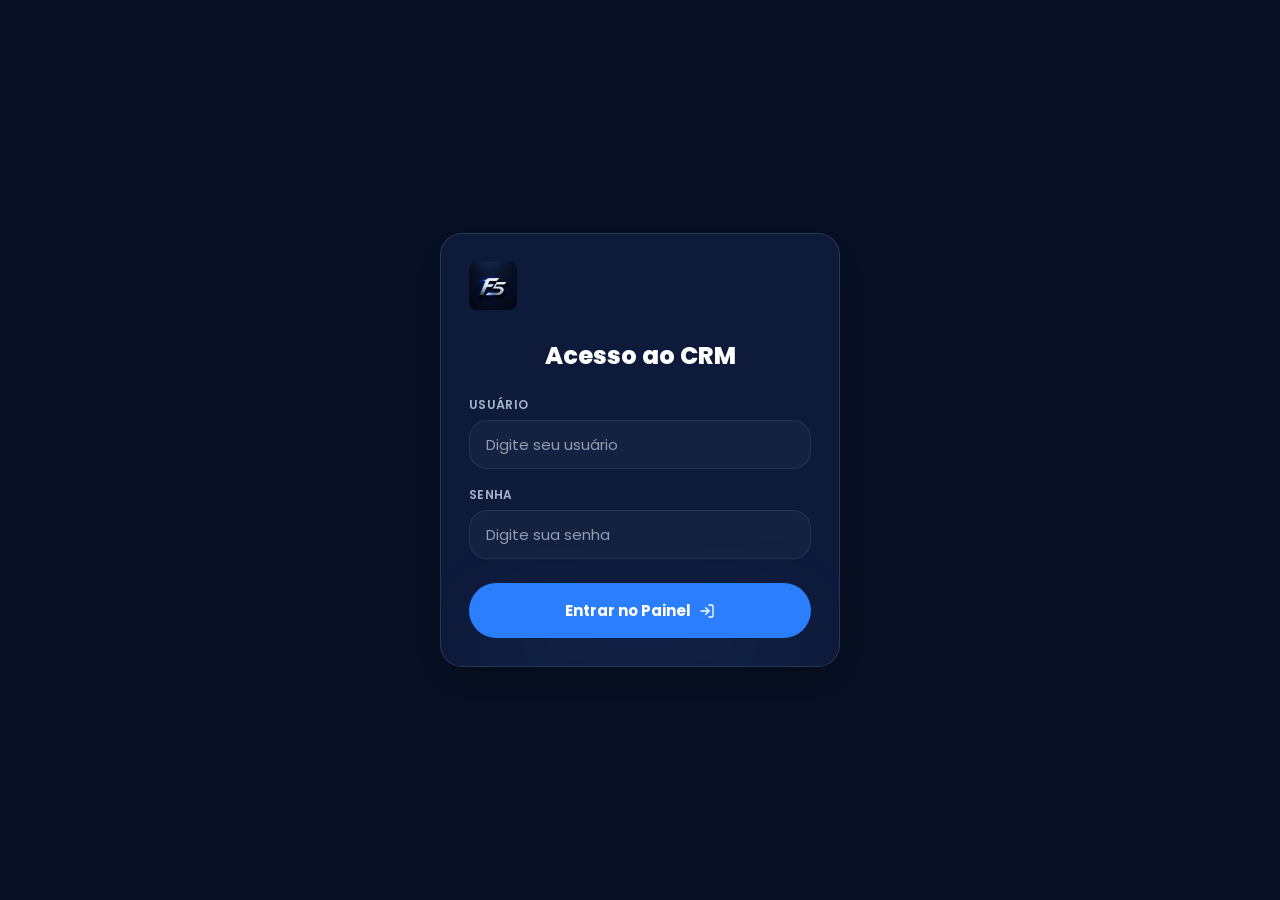
<file: login.html>
<!DOCTYPE html>
<html lang="pt-BR">
<head>
  <meta charset="UTF-8">
  <meta name="viewport" content="width=device-width, initial-scale=1.0">
  <title>Login CRM - F5 Traction</title>
  <meta name="robots" content="noindex, nofollow">
  <link rel="preconnect" href="https://fonts.googleapis.com">
  <link rel="preconnect" href="https://fonts.gstatic.com" crossorigin>
  <link href="https://fonts.googleapis.com/css2?family=Poppins:wght@400;500;600;700;800;900&display=swap" rel="stylesheet">
  <link rel="stylesheet" href="styles.css">
  <style>
    body {
      display: flex;
      align-items: center;
      justify-content: center;
      min-height: 100vh;
      background-color: var(--bg-dark);
      padding: 1.5rem;
    }
    .login-container {
      width: 100%;
      max-width: 400px;
    }
    .logo-container {
      text-align: center;
      margin-bottom: 2rem;
    }
    .logo-container img {
      height: 48px;
      border-radius: 8px;
    }
    .error-msg {
      display: none;
      background: rgba(239, 68, 68, 0.1);
      border: 1px solid rgba(239, 68, 68, 0.3);
      color: #ef4444;
      padding: 0.75rem 1rem;
      border-radius: var(--radius);
      font-size: 0.875rem;
      margin-bottom: 1.5rem;
      text-align: center;
    }
  </style>
</head>
<body>

  <div class="login-container reveal">
    <div class="card card-form form-glow">
      <div class="logo-container">
        <img src="loog.PNG" alt="F5 Traction">
      </div>
      <h2 class="heading-3 text-center mb-6">Acesso ao CRM</h2>
      
      <div id="error-message" class="error-msg">
        Usuário ou senha incorretos.
      </div>

      <form id="login-form">
        <label class="form-group mb-4">
          <span class="form-label">Usuário</span>
          <input id="username" class="form-input" type="text" required placeholder="Digite seu usuário" autocomplete="username">
        </label>
        
        <label class="form-group mb-6">
          <span class="form-label">Senha</span>
          <input id="password" class="form-input" type="password" required placeholder="Digite sua senha" autocomplete="current-password">
        </label>

        <button type="submit" class="btn-primary w-full">
          Entrar no Painel
          <svg xmlns="http://www.w3.org/2000/svg" width="16" height="16" viewBox="0 0 24 24" fill="none" stroke="currentColor" stroke-width="2" stroke-linecap="round" stroke-linejoin="round"><path d="M15 3h4a2 2 0 0 1 2 2v14a2 2 0 0 1-2 2h-4"/><polyline points="10 17 15 12 10 7"/><line x1="15" x2="3" y1="12" y2="12"/></svg>
        </button>
      </form>
    </div>
  </div>

  <script>
    // Simple reveal animation
    setTimeout(() => {
      document.querySelector('.reveal').classList.add('is-visible');
    }, 100);

    const form = document.getElementById('login-form');
    const errorMsg = document.getElementById('error-message');

    form.addEventListener('submit', (e) => {
      e.preventDefault();
      const user = document.getElementById('username').value.trim();
      const pass = document.getElementById('password').value.trim();

      if (user === 'admin' && pass === 'f5@leeds') {
        // Sucesso: guarda autorização na sessão
        sessionStorage.setItem('f5_crm_auth', 'true');
        // Redireciona para o CRM
        window.location.href = 'leads.html';
      } else {
        // Falha
        errorMsg.style.display = 'block';
        // Tremidinha no formulário (animação simples)
        form.parentElement.style.transform = 'translateX(10px)';
        setTimeout(() => form.parentElement.style.transform = 'translateX(-10px)', 100);
        setTimeout(() => form.parentElement.style.transform = 'translateX(10px)', 200);
        setTimeout(() => form.parentElement.style.transform = 'translateX(0)', 300);
      }
    });
  </script>
</body>
</html>
</file>
<file: styles.css>
/* ============================================================
   F5 Traction – Design System & Styles
   Premium Landing Page · Dark Blue Tech Palette
   ============================================================ */

/* ── Google Fonts ─────────────────────────────────────────── */
@import url('https://fonts.googleapis.com/css2?family=Poppins:wght@400;500;600;700;800;900&display=swap');

/* ── Design Tokens ────────────────────────────────────────── */
:root {
  --font-sans: 'Poppins', ui-sans-serif, system-ui, sans-serif;

  /* Core palette */
  --primary: #070F22;
  --primary-foreground: #FFFFFF;
  --secondary: #0D1F4A;
  --accent: #2B7FFF;
  --accent-glow: #4DA3FF;
  --accent-foreground: #FFFFFF;

  /* Backgrounds */
  --bg-dark: #070F22;
  --bg-dark-2: #0a1630;
  --surface: #0e1a3a;
  --surface-2: #111f45;

  /* Ink / text */
  --ink: #FFFFFF;
  --ink-2: #A3B4CB;
  --ink-3: #929DAF;

  /* Borders */
  --line: rgba(255, 255, 255, 0.08);
  --line-light: rgba(255, 255, 255, 0.12);

  /* Cards */
  --card: rgba(255, 255, 255, 0.04);
  --card-hover: rgba(255, 255, 255, 0.06);

  /* Radius */
  --radius: 0.875rem;

  /* Shadows */
  --shadow-glow: 0 30px 90px -20px rgba(77, 163, 255, 0.35);
  --shadow-card: 0 14px 32px -16px rgba(0, 0, 0, 0.4);

  /* Gradients */
  --gradient-hero: radial-gradient(900px 500px at 85% -10%, rgba(43, 127, 255, 0.25), transparent 60%);
  --gradient-primary: linear-gradient(135deg, #070F22 0%, #0D1F4A 45%, #1C3F86 100%);
  --gradient-metallic: linear-gradient(180deg, #FFFFFF 0%, #EEF2F7 35%, #D9E2EE 65%, #A3B4CB 100%);
}

/* ── Reset ────────────────────────────────────────────────── */
*,
*::before,
*::after {
  box-sizing: border-box;
  margin: 0;
  padding: 0;
}

html {
  scroll-behavior: smooth;
  -webkit-text-size-adjust: 100%;
}

body {
  background-color: var(--bg-dark);
  color: var(--ink);
  font-family: var(--font-sans);
  -webkit-font-smoothing: antialiased;
  -moz-osx-font-smoothing: grayscale;
  line-height: 1.6;
}

img,
svg {
  display: block;
  max-width: 100%;
}

a {
  color: inherit;
  text-decoration: none;
}

button {
  font-family: inherit;
  cursor: pointer;
}

ul,
ol {
  list-style: none;
}

::selection {
  background-color: rgba(43, 127, 255, 0.35);
  color: #fff;
}

/* ── Layout ───────────────────────────────────────────────── */
.container {
  max-width: 72rem;
  margin: 0 auto;
  padding: 0 1.5rem;
}

.section {
  padding: 4rem 1.5rem;
}

.section-dark {
  background-color: var(--bg-dark);
}

.section-dark-2 {
  background-color: var(--bg-dark-2);
}

.section-surface {
  background-color: var(--surface);
}

@media (min-width: 48rem) {
  .section {
    padding: 6rem 1.5rem;
  }
}

@media (min-width: 64rem) {
  .section {
    padding: 7rem 1.5rem;
  }
}

/* ── Typography ───────────────────────────────────────────── */
.heading-1 {
  font-size: clamp(2.25rem, 5vw, 4rem);
  font-weight: 800;
  line-height: 1.05;
  letter-spacing: -0.025em;
  color: var(--ink);
}

.heading-2 {
  font-size: clamp(1.875rem, 4vw, 2.625rem);
  font-weight: 800;
  line-height: 1.1;
  letter-spacing: -0.025em;
  color: var(--ink);
}

.heading-3 {
  font-size: clamp(1.25rem, 2vw, 1.5rem);
  font-weight: 800;
  line-height: 1.2;
  color: var(--ink);
}

.text-body {
  font-size: 1rem;
  line-height: 1.625;
  color: var(--ink-2);
}

.text-small {
  font-size: 0.875rem;
  line-height: 1.625;
}

.text-label {
  font-size: 11px;
  font-weight: 700;
  text-transform: uppercase;
  letter-spacing: 0.18em;
  color: var(--accent);
}

.text-accent {
  color: var(--accent);
}

.text-ink {
  color: var(--ink);
}

.text-ink-2 {
  color: var(--ink-2);
}

.text-white-75 {
  color: rgba(255, 255, 255, 0.75);
}

.text-white-70 {
  color: rgba(255, 255, 255, 0.70);
}

.text-muted {
  color: var(--ink-3);
}

em.highlight {
  font-style: normal;
  color: var(--accent);
}

@media (min-width: 48rem) {
  .text-body {
    font-size: 1.125rem;
  }
}

/* ── Grid ─────────────────────────────────────────────────── */
.grid-2 {
  display: grid;
  grid-template-columns: 1fr;
  gap: 1.5rem;
}

.grid-3 {
  display: grid;
  grid-template-columns: 1fr;
  gap: 1.5rem;
}

.hero-grid {
  display: grid;
  grid-template-columns: 1fr;
  gap: 3rem;
  align-items: center;
}

@media (min-width: 48rem) {
  .grid-2 {
    grid-template-columns: repeat(2, 1fr);
  }

  .grid-3 {
    grid-template-columns: repeat(3, 1fr);
  }
}

@media (min-width: 64rem) {
  .hero-grid {
    grid-template-columns: 1fr minmax(0, 460px);
    gap: 4rem;
  }
}

/* ── Cards ────────────────────────────────────────────────── */
.card {
  border-radius: calc(var(--radius) + 8px);
  border: 1px solid var(--line);
  background: var(--card);
  padding: 1.75rem;
  box-shadow: 0 1px 2px rgba(0, 0, 0, 0.1);
  position: relative;
  overflow: hidden;
  transition: background 0.25s ease, border-color 0.25s ease;
}

.card:hover {
  background: var(--card-hover);
  border-color: var(--line-light);
}

.card-form {
  border-radius: calc(var(--radius) + 8px);
  border: 1px solid var(--line-light);
  background: var(--surface);
  padding: 1.75rem;
  box-shadow: var(--shadow-card);
  position: relative;
  overflow: hidden;
}

/* ── Badges / Pills ───────────────────────────────────────── */
.badge {
  display: inline-flex;
  align-items: center;
  gap: 0.5rem;
  border-radius: 9999px;
  border: 1px solid rgba(43, 127, 255, 0.3);
  background: rgba(43, 127, 255, 0.1);
  padding: 0.375rem 0.875rem;
  font-size: 12px;
  font-weight: 600;
  color: #fff;
}

.badge-tag {
  display: inline-flex;
  align-items: center;
  gap: 0.5rem;
  border-radius: 9999px;
  border: 1px solid rgba(43, 127, 255, 0.2);
  background: rgba(43, 127, 255, 0.1);
  padding: 0.375rem 0.875rem;
  font-size: 11px;
  font-weight: 700;
  text-transform: uppercase;
  letter-spacing: 0.16em;
  color: var(--accent);
}

/* ── Buttons ──────────────────────────────────────────────── */
.btn-primary {
  display: inline-flex;
  align-items: center;
  justify-content: center;
  gap: 0.5rem;
  border-radius: 9999px;
  border: none;
  background: var(--accent);
  color: #fff;
  padding: 1rem 1.75rem;
  font-size: 15px;
  font-weight: 700;
  font-family: var(--font-sans);
  box-shadow: var(--shadow-glow);
  transition: transform 0.2s ease, box-shadow 0.2s ease;
  cursor: pointer;
}

.btn-primary:hover {
  transform: translateY(-2px);
  box-shadow: 0 35px 100px -20px rgba(77, 163, 255, 0.45);
}

.btn-primary svg {
  transition: transform 0.2s ease;
}

.btn-primary:hover svg {
  transform: translateX(4px);
}

/* ── Form ─────────────────────────────────────────────────── */
.form-group {
  display: block;
}

.form-label {
  display: block;
  margin-bottom: 0.375rem;
  font-size: 12px;
  font-weight: 600;
  text-transform: uppercase;
  letter-spacing: 0.025em;
  color: var(--ink-2);
}

.form-input,
.form-select {
  width: 100%;
  border-radius: calc(var(--radius) + 4px);
  border: 1px solid var(--line);
  background: rgba(255, 255, 255, 0.03);
  padding: 0.75rem 1rem;
  font-size: 15px;
  font-family: var(--font-sans);
  color: var(--ink);
  outline: none;
  transition: border-color 0.2s ease, background-color 0.2s ease, box-shadow 0.2s ease;
}

.form-input::placeholder,
.form-select::placeholder {
  color: var(--ink-3);
}

.form-input:focus,
.form-select:focus {
  border-color: rgba(43, 127, 255, 0.6);
  background: rgba(255, 255, 255, 0.05);
  box-shadow: 0 0 0 2px rgba(43, 127, 255, 0.2);
}

.form-select {
  appearance: none;
  -webkit-appearance: none;
  background-image: url("data:image/svg+xml,%3Csvg xmlns='http://www.w3.org/2000/svg' width='16' height='16' fill='%23929DAF' viewBox='0 0 16 16'%3E%3Cpath d='M4.646 5.646a.5.5 0 0 1 .708 0L8 8.293l2.646-2.647a.5.5 0 0 1 .708.708l-3 3a.5.5 0 0 1-.708 0l-3-3a.5.5 0 0 1 0-.708z'/%3E%3C/svg%3E");
  background-repeat: no-repeat;
  background-position: right 1rem center;
  background-size: 16px;
  padding-right: 2.5rem;
}

.form-grid {
  display: grid;
  grid-template-columns: 1fr;
  gap: 1rem;
}

.form-consent {
  text-align: center;
  font-size: 12px;
  color: var(--ink-3);
  margin-top: 0.75rem;
}

@media (min-width: 48rem) {
  .form-grid {
    grid-template-columns: repeat(2, 1fr);
  }
}

/* ── Icon Containers ──────────────────────────────────────── */
.icon-box {
  display: flex;
  width: 2.25rem;
  height: 2.25rem;
  flex-shrink: 0;
  align-items: center;
  justify-content: center;
  border-radius: calc(var(--radius) + 4px);
  background: rgba(43, 127, 255, 0.1);
  color: var(--accent);
  box-shadow: inset 0 0 0 1px rgba(43, 127, 255, 0.2);
}

.icon-box-lg {
  display: flex;
  width: 3.5rem;
  height: 3.5rem;
  flex-shrink: 0;
  align-items: center;
  justify-content: center;
  border-radius: 50%;
  background: var(--accent);
  color: #fff;
  box-shadow: var(--shadow-glow), 0 0 0 4px var(--bg-dark);
}

/* ── Check / X Lists ─────────────────────────────────────── */
.check-list {
  list-style: none;
  display: flex;
  flex-direction: column;
  gap: 0.75rem;
}

.check-list li {
  display: flex;
  align-items: flex-start;
  gap: 0.75rem;
  font-size: 15px;
  line-height: 1.6;
  color: var(--ink);
}

.check-list .icon {
  margin-top: 0.125rem;
  flex-shrink: 0;
  color: var(--accent);
}

.x-list {
  list-style: none;
  display: flex;
  flex-direction: column;
  gap: 0.75rem;
}

.x-list li {
  display: flex;
  align-items: flex-start;
  gap: 0.75rem;
  font-size: 15px;
  line-height: 1.6;
  color: var(--ink-2);
}

.x-list .icon {
  margin-top: 0.125rem;
  flex-shrink: 0;
  color: var(--ink-3);
}

/* ── Feature List ─────────────────────────────────────────── */
.feature-list {
  list-style: none;
  display: flex;
  flex-direction: column;
  gap: 1rem;
}

.feature-item {
  display: flex;
  align-items: flex-start;
  gap: 0.75rem;
  font-size: 15px;
  line-height: 1.6;
}

/* ── Timeline ─────────────────────────────────────────────── */
.timeline {
  display: grid;
  grid-template-columns: 1fr;
  gap: 2.5rem;
}

.timeline-item {
  position: relative;
  padding-left: 5rem;
}

.timeline-marker {
  position: absolute;
  left: 0;
  top: 0;
  width: 3.5rem;
  height: 3.5rem;
  display: flex;
  align-items: center;
  justify-content: center;
  border-radius: 50%;
  background: var(--accent);
  color: #fff;
  font-weight: 800;
  font-size: 1.125rem;
  box-shadow: 0 0 0 4px var(--bg-dark), var(--shadow-glow);
}

.timeline-line {
  position: absolute;
  left: calc(1.75rem - 1px);
  top: 3.5rem;
  width: 2px;
  height: calc(100% + 2.5rem - 3.5rem);
  background: var(--line-light);
}

.timeline-item:last-child .timeline-line {
  display: none;
}

@media (min-width: 48rem) {
  .timeline {
    grid-template-columns: repeat(3, 1fr);
    gap: 1.5rem;
  }

  .timeline-item {
    padding-left: 0;
    text-align: center;
  }

  .timeline-marker {
    position: relative;
    margin: 0 auto 1.25rem;
  }

  .timeline-line {
    display: none;
  }
}

/* ── Accordion ────────────────────────────────────────────── */
.accordion {
  border-radius: calc(var(--radius) + 8px);
  border: 1px solid var(--line);
  background: var(--card);
  overflow: hidden;
}

.accordion-item {
  border-bottom: 1px solid var(--line);
  padding: 0 1rem;
}

.accordion-item:last-child {
  border-bottom: none;
}

.accordion-trigger {
  display: flex;
  width: 100%;
  align-items: center;
  justify-content: space-between;
  padding: 1.25rem 0;
  text-align: left;
  font-size: 1rem;
  font-weight: 700;
  color: var(--ink);
  background: transparent;
  border: none;
  cursor: pointer;
  font-family: var(--font-sans);
  transition: color 0.2s ease;
}

.accordion-trigger:hover {
  color: var(--accent);
}

.accordion-trigger svg {
  flex-shrink: 0;
  transition: transform 0.2s ease;
  color: var(--ink-3);
}

.accordion-trigger.active svg {
  transform: rotate(180deg);
  color: var(--accent);
}

.accordion-content {
  max-height: 0;
  overflow: hidden;
  transition: max-height 0.3s ease;
}

.accordion-content.open {
  max-height: 500px;
}

.accordion-content-inner {
  padding: 0 0 1.25rem;
  font-size: 15px;
  line-height: 1.6;
  color: var(--ink-2);
}

/* ── Guarantee Card ───────────────────────────────────────── */
.guarantee-card {
  border-radius: 32px;
  border: 2px solid rgba(43, 127, 255, 0.5);
  background: var(--bg-dark-2);
  padding: 2.5rem;
  text-align: center;
  box-shadow: var(--shadow-glow);
  position: relative;
  overflow: hidden;
}

.guarantee-card::before {
  content: '';
  position: absolute;
  top: -60px;
  right: -60px;
  width: 200px;
  height: 200px;
  border-radius: 50%;
  background: rgba(43, 127, 255, 0.12);
  filter: blur(64px);
  pointer-events: none;
}

.guarantee-card::after {
  content: '';
  position: absolute;
  bottom: -60px;
  left: -60px;
  width: 200px;
  height: 200px;
  border-radius: 50%;
  background: rgba(43, 127, 255, 0.08);
  filter: blur(64px);
  pointer-events: none;
}

@media (min-width: 48rem) {
  .guarantee-card {
    padding: 4rem;
  }
}

/* ── CTA Strip ────────────────────────────────────────────── */
.cta-strip {
  display: flex;
  flex-direction: column;
  align-items: center;
  justify-content: space-between;
  gap: 1.25rem;
  border-radius: calc(var(--radius) + 8px);
  border: 1px solid var(--line);
  background: var(--card);
  padding: 1.5rem;
  box-shadow: 0 1px 2px rgba(0, 0, 0, 0.1);
}

@media (min-width: 48rem) {
  .cta-strip {
    flex-direction: row;
    padding: 2rem;
  }
}

/* ── WhatsApp CTA ─────────────────────────────────────────── */
.wpp-cta {
  display: inline-flex;
  align-items: center;
  gap: 0.75rem;
  background: #25D366;
  color: #fff;
  border-radius: 9999px;
  padding: 1rem 2rem;
  font-weight: 700;
  font-size: 15px;
  font-family: var(--font-sans);
  border: none;
  transition: transform 0.2s ease, box-shadow 0.2s ease;
  cursor: pointer;
}

.wpp-cta:hover {
  transform: translateY(-2px);
  box-shadow: 0 20px 60px -15px rgba(37, 211, 102, 0.4);
}

/* ── Footer ───────────────────────────────────────────────── */
.footer {
  background: var(--bg-dark);
  padding: 2.5rem 1.5rem;
  font-size: 0.875rem;
  color: rgba(255, 255, 255, 0.55);
}

.footer-inner {
  display: flex;
  flex-direction: column;
  justify-content: space-between;
  align-items: center;
  gap: 1rem;
  max-width: 72rem;
  margin: 0 auto;
}

@media (min-width: 48rem) {
  .footer-inner {
    flex-direction: row;
  }
}

/* ── Hero ─────────────────────────────────────────────────── */
.hero {
  position: relative;
  overflow: hidden;
  background-color: var(--bg-dark);
  padding: 4rem 1.5rem 5rem;
  color: #fff;
}

.hero-glow {
  position: absolute;
  inset: 0;
  background: var(--gradient-hero);
  pointer-events: none;
}

.hero-orb {
  position: absolute;
  border-radius: 50%;
  background: rgba(43, 127, 255, 0.2);
  filter: blur(64px);
  pointer-events: none;
}

.hero .heading-1 {
  max-width: 22ch;
}

@media (min-width: 48rem) {
  .hero {
    padding: 6rem 1.5rem 7rem;
  }
}

/* ── About Section ────────────────────────────────────────── */
.about-grid {
  display: grid;
  grid-template-columns: 1fr;
  gap: 3rem;
  align-items: center;
}

.about-photo {
  border-radius: calc(var(--radius) + 8px);
  overflow: hidden;
  max-width: 360px;
}

.about-photo img {
  width: 100%;
  height: auto;
  object-fit: cover;
}

@media (min-width: 64rem) {
  .about-grid {
    grid-template-columns: 1fr auto;
  }
}

/* ── Glow Effects ─────────────────────────────────────────── */
.glow-orb {
  position: absolute;
  border-radius: 50%;
  filter: blur(64px);
  pointer-events: none;
}

/* ── Form Glow Container ─────────────────────────────────── */
.form-glow {
  position: relative;
}

.form-glow::before {
  content: '';
  position: absolute;
  inset: -1.5rem;
  border-radius: 28px;
  background: rgba(43, 127, 255, 0.15);
  filter: blur(40px);
  pointer-events: none;
  z-index: -1;
}

/* ── Reveal Animation ─────────────────────────────────────── */
.reveal {
  opacity: 0;
  transform: translateY(14px);
  transition: opacity 0.6s ease, transform 0.6s ease;
}

.reveal.is-visible {
  opacity: 1;
  transform: none;
}

/* ── Lightbox / Modal ─────────────────────────────────────── */
.modal-overlay {
  position: fixed;
  inset: 0;
  background: rgba(0, 0, 0, 0.8);
  z-index: 50;
  display: flex;
  align-items: center;
  justify-content: center;
  opacity: 0;
  pointer-events: none;
  transition: opacity 0.3s ease;
}

.modal-overlay.active {
  opacity: 1;
  pointer-events: auto;
}

/* ── Success State ────────────────────────────────────────── */
.form-success {
  display: none;
  text-align: center;
  padding: 2rem;
}

.form-success.show {
  display: block;
}

.form-success h3 {
  color: var(--accent);
  font-weight: 800;
}

/* ── Scroll Dots ──────────────────────────────────────────── */
.dots {
  display: flex;
  gap: 0.5rem;
  justify-content: center;
}

.dot {
  width: 10px;
  height: 10px;
  border-radius: 9999px;
  background: var(--line);
  transition: width 0.3s ease, background 0.3s ease;
}

.dot.active {
  width: 32px;
  background: var(--accent);
}

/* ── Utility: Screen Reader Only ──────────────────────────── */
.sr-only {
  position: absolute;
  width: 1px;
  height: 1px;
  padding: 0;
  margin: -1px;
  overflow: hidden;
  clip: rect(0, 0, 0, 0);
  white-space: nowrap;
  border-width: 0;
}

/* ── Utility: Text Align ──────────────────────────────────── */
.text-center {
  text-align: center;
}

/* ── Utility: Spacing ─────────────────────────────────────── */
.mt-4 { margin-top: 1rem; }
.mt-6 { margin-top: 1.5rem; }
.mt-8 { margin-top: 2rem; }
.mt-10 { margin-top: 2.5rem; }
.mt-12 { margin-top: 3rem; }
.mt-16 { margin-top: 4rem; }

.mb-4 { margin-bottom: 1rem; }
.mb-6 { margin-bottom: 1.5rem; }
.mb-8 { margin-bottom: 2rem; }
.mb-10 { margin-bottom: 2.5rem; }
.mb-12 { margin-bottom: 3rem; }
.mb-16 { margin-bottom: 4rem; }

.mx-auto {
  margin-inline: auto;
}

/* ── Utility: Width ───────────────────────────────────────── */
.w-full {
  width: 100%;
}

.max-w-prose {
  max-width: 60ch;
}

/* ── Utility: Flexbox ─────────────────────────────────────── */
.flex {
  display: flex;
}

.flex-col {
  flex-direction: column;
}

.flex-wrap {
  flex-wrap: wrap;
}

.items-center {
  align-items: center;
}

.justify-center {
  justify-content: center;
}

.justify-between {
  justify-content: space-between;
}

.gap-2 { gap: 0.5rem; }
.gap-3 { gap: 0.75rem; }
.gap-4 { gap: 1rem; }
.gap-6 { gap: 1.5rem; }
.gap-8 { gap: 2rem; }
.gap-10 { gap: 2.5rem; }
.gap-12 { gap: 3rem; }

.shrink-0 {
  flex-shrink: 0;
}

.rounded-full {
  border-radius: 9999px;
}
</file>
